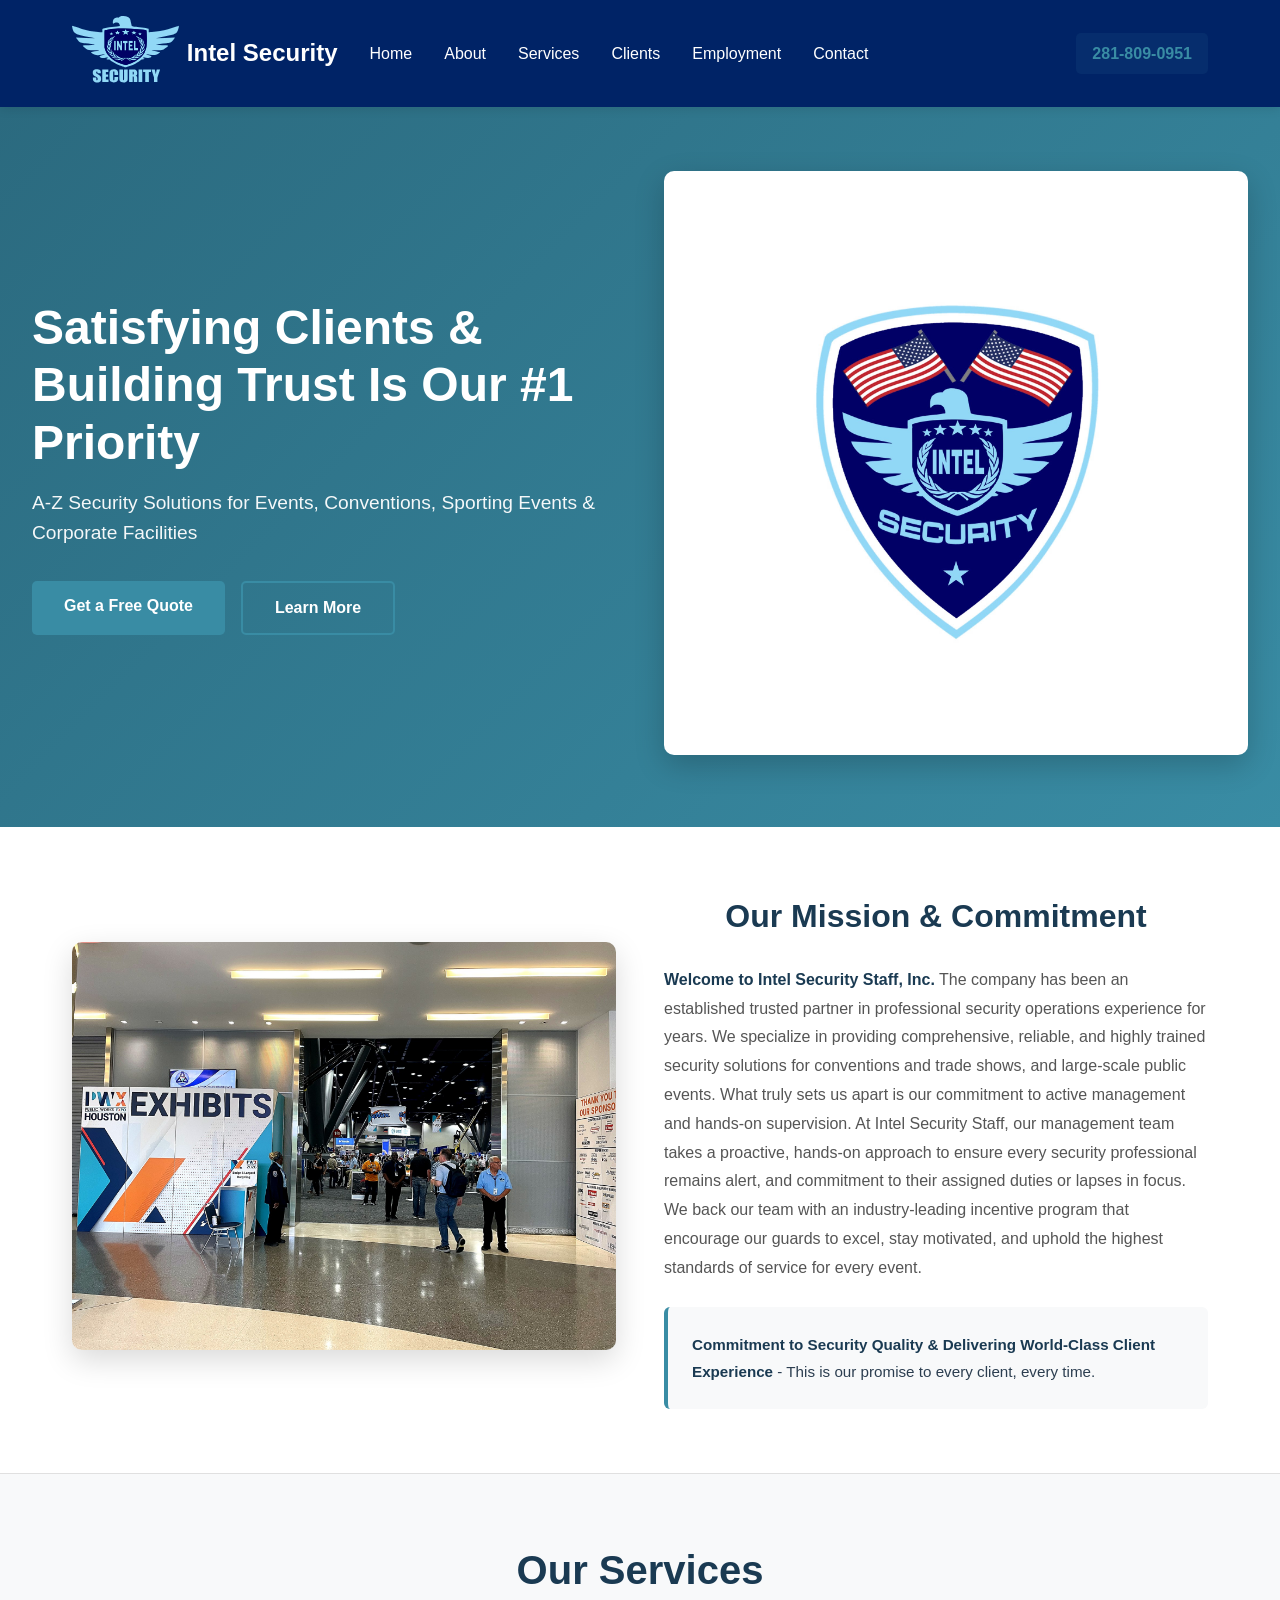
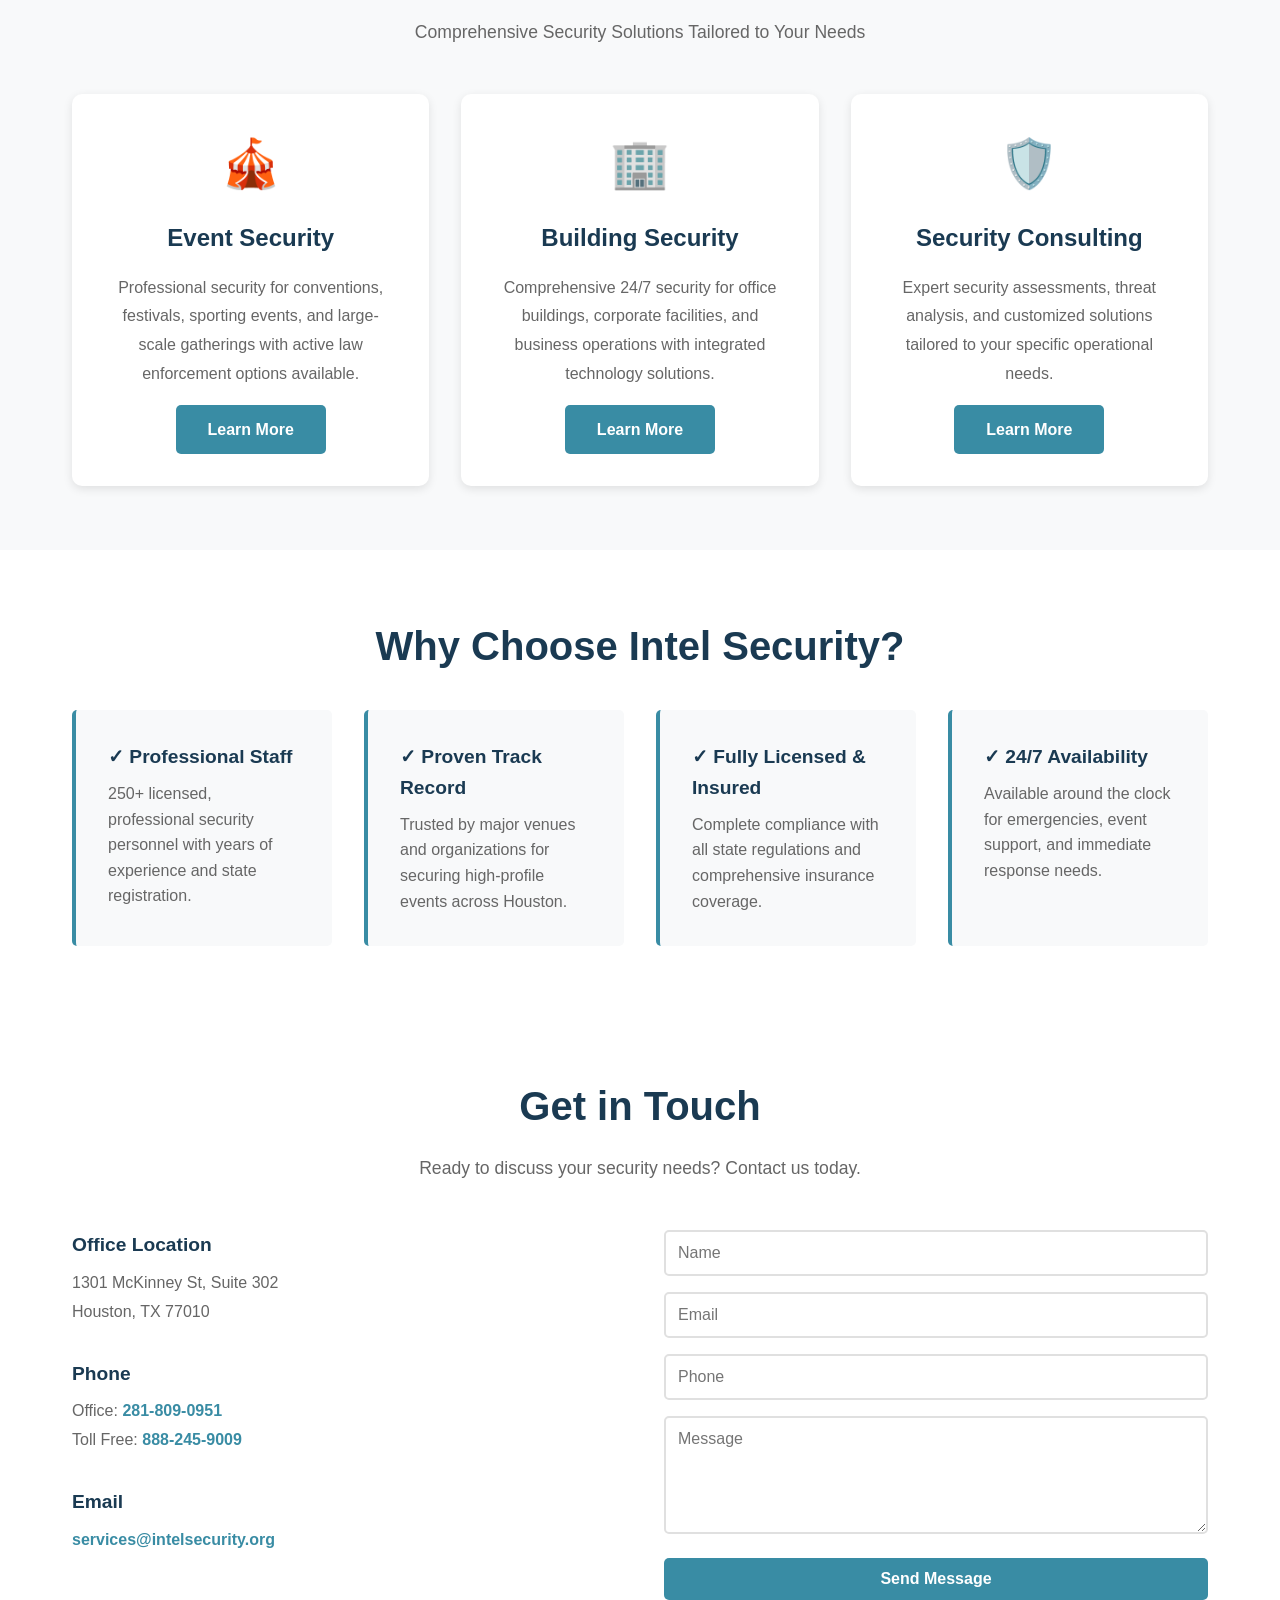
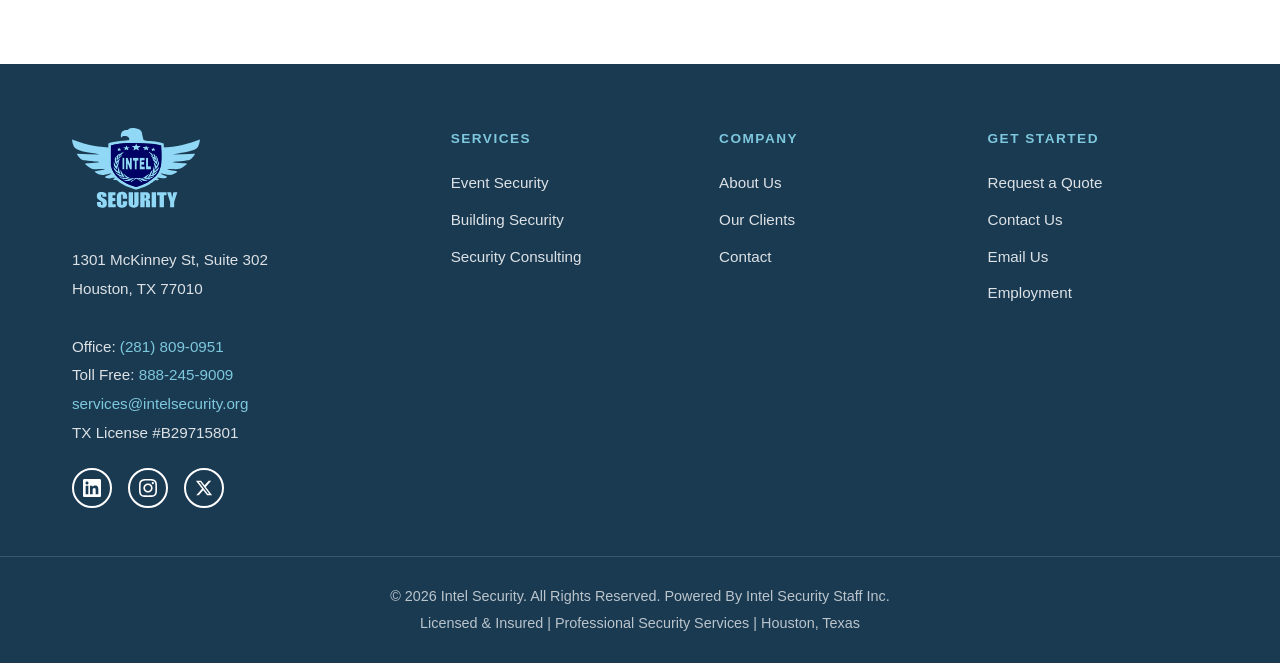
<file: index.html>
<!DOCTYPE html>
<html lang="en">
<head>
    <meta charset="UTF-8">
    <meta name="viewport" content="width=device-width, initial-scale=1.0">
    <meta name="description" content="Intel Security - Professional Security Services for Events, Conventions, and Corporate Needs">
    <title>Intel Security | Professional Security Guard Services</title>
    <link rel="apple-touch-icon" sizes="180x180" href="images/apple-touch-icon.png">
    <link rel="icon" type="image/png" sizes="32x32" href="images/favicon-32x32.png">
    <link rel="icon" type="image/png" sizes="16x16" href="images/favicon-16x16.png">
    <link rel="manifest" href="images/site.webmanifest">
    <link rel="stylesheet" href="css/style.css">
</head>
<body>
    <!-- NAVIGATION BAR -->
    <nav class="navbar">
        <div class="nav-container">
            <a href="index.html" class="nav-logo">
                <img src="images/logo1.svg" alt="Intel Security Logo" class="logo-img">
                <span>Intel Security</span>
            </a>
            <ul class="nav-menu">
                <li><a href="#home" class="nav-link">Home</a></li>
                <li><a href="pages/about.html" class="nav-link">About</a></li>

                <!-- SERVICES DROPDOWN -->
                <li class="nav-item-dropdown">
                    <a href="#" class="nav-link nav-services">Services</a>
                    <div class="nav-dropdown">
                        <a href="pages/event-security.html" class="dropdown-item">Event Security</a>
                        <a href="pages/building-security.html" class="dropdown-item">Building Security</a>
                        <a href="pages/security-consulting.html" class="dropdown-item">Security Consulting</a>
                    </div>
                </li>

                <li><a href="pages/testimonials.html" class="nav-link">Clients</a></li>
                <li><a href="pages/employment.html" class="nav-link">Employment</a></li>
                <li><a href="pages/contact.html" class="nav-link">Contact</a></li>
            </ul>
            <a href="tel:2818090951" class="nav-phone">281-809-0951</a>
        </div>
    </nav>

    <!-- HERO SECTION -->
    <section id="home" class="hero">
        <div class="hero-content">
            <h1>Satisfying Clients &amp; Building Trust Is Our #1 Priority</h1>
            <p>A-Z Security Solutions for Events, Conventions, Sporting Events &amp; Corporate Facilities</p>
            <div class="hero-buttons">
                <a href="pages/contact.html" class="btn btn-primary">Get a Free Quote</a>
                <a href="pages/event-security.html" class="btn btn-secondary">Learn More</a>
            </div>
        </div>
        <div class="hero-image">
            <img src="images/logo2.jpg" alt="Intel Security - Professional Security Services">
        </div>
    </section>

    <!-- ABOUT & MISSION SECTION -->
    <section class="about-mission-section">
        <div class="section-container">
            <div class="mission-content">
                <div class="mission-image">
                    <img src="images/mission-photo2.jpg" alt="Intel Security team on assignment">
                </div>
                <div class="mission-text">
                    <h2>Our Mission &amp; Commitment</h2>
                    <p>
                        <strong>Welcome to Intel Security Staff, Inc.</strong> The company has been an established trusted partner in professional security operations experience for years. We specialize in providing comprehensive, reliable, and highly trained security solutions for conventions and trade shows, and large-scale public events. What truly sets us apart is our commitment to active management and hands-on supervision. At Intel Security Staff, our management team takes a proactive, hands-on approach to ensure every security professional remains alert, and commitment to their assigned duties or lapses in focus. We back our team with an industry-leading incentive program that encourage our guards to excel, stay motivated, and uphold the highest standards of service for every event.
                    </p>

                    <div class="highlight-box">
                        <p><strong>Commitment to Security Quality &amp; Delivering World-Class Client Experience</strong> - This is our promise to every client, every time.</p>
                    </div>
                </div>
            </div>
        </div>
    </section>

    <!-- SERVICES SECTION -->
    <section id="services" class="services">
        <div class="section-container">
            <h2>Our Services</h2>
            <p class="section-subtitle">Comprehensive Security Solutions Tailored to Your Needs</p>
            <div class="services-grid">
                <div class="service-card">
                    <div class="service-icon">🎪</div>
                    <h3>Event Security</h3>
                    <p>Professional security for conventions, festivals, sporting events, and large-scale gatherings with active law enforcement options available.</p>
                    <a href="pages/event-security.html" class="btn btn-primary" style="margin-top: 1rem;">Learn More</a>
                </div>
                <div class="service-card">
                    <div class="service-icon">🏢</div>
                    <h3>Building Security</h3>
                    <p>Comprehensive 24/7 security for office buildings, corporate facilities, and business operations with integrated technology solutions.</p>
                    <a href="pages/building-security.html" class="btn btn-primary" style="margin-top: 1rem;">Learn More</a>
                </div>
                <div class="service-card">
                    <div class="service-icon">🛡️</div>
                    <h3>Security Consulting</h3>
                    <p>Expert security assessments, threat analysis, and customized solutions tailored to your specific operational needs.</p>
                    <a href="pages/security-consulting.html" class="btn btn-primary" style="margin-top: 1rem;">Learn More</a>
                </div>
            </div>
        </div>
    </section>

    <!-- WHY CHOOSE US SECTION -->
    <section id="about" class="why-choose-us">
        <div class="section-container">
            <h2>Why Choose Intel Security?</h2>
            <div class="benefits-grid">
                <div class="benefit-item">
                    <h3>✓ Professional Staff</h3>
                    <p>250+ licensed, professional security personnel with years of experience and state registration.</p>
                </div>
                <div class="benefit-item">
                    <h3>✓ Proven Track Record</h3>
                    <p>Trusted by major venues and organizations for securing high-profile events across Houston.</p>
                </div>
                <div class="benefit-item">
                    <h3>✓ Fully Licensed &amp; Insured</h3>
                    <p>Complete compliance with all state regulations and comprehensive insurance coverage.</p>
                </div>
                <div class="benefit-item">
                    <h3>✓ 24/7 Availability</h3>
                    <p>Available around the clock for emergencies, event support, and immediate response needs.</p>
                </div>
            </div>
        </div>
    </section>

    <!-- CONTACT SECTION -->
    <section id="contact" class="contact">
        <div class="section-container">
            <h2>Get in Touch</h2>
            <p class="section-subtitle">Ready to discuss your security needs? Contact us today.</p>
            <div class="contact-content">
                <div class="contact-info">
                    <div class="contact-item">
                        <h3>Office Location</h3>
                        <p>1301 McKinney St, Suite 302<br>Houston, TX 77010</p>
                    </div>
                    <div class="contact-item">
                        <h3>Phone</h3>
                        <p>Office: <a href="tel:2818090951">281-809-0951</a><br>
                        Toll Free: <a href="tel:8882459009">888-245-9009</a></p>
                    </div>
                    <div class="contact-item">
                        <h3>Email</h3>
                        <p><a href="mailto:services@intelsecurity.org">services@intelsecurity.org</a></p>
                    </div>
                </div>
                <form class="contact-form" action="https://formspree.io/f/mojgzwql" method="POST">
                    <input type="hidden" name="_subject" value="New inquiry from Intel Security homepage">
                    <input type="text" name="name" placeholder="Name" required>
                    <input type="email" name="email" placeholder="Email" required>
                    <input type="tel" name="phone" placeholder="Phone">
                    <textarea name="message" placeholder="Message" rows="5" required></textarea>
                    <button type="submit" class="btn btn-primary">Send Message</button>
                </form>
            </div>
        </div>
    </section>

    <!-- FOOTER -->
    <footer class="footer">
        <div class="footer-grid">
            <div class="footer-brand">
                <a href="index.html"><img src="images/logo1.svg" alt="Intel Security" class="footer-logo"></a>
                <address>
                    1301 McKinney St, Suite 302<br>
                    Houston, TX 77010<br><br>
                    Office: <a href="tel:2818090951">(281) 809-0951</a><br>
                    Toll Free: <a href="tel:8882459009">888-245-9009</a><br>
                    <a href="mailto:services@intelsecurity.org">services@intelsecurity.org</a><br>
                    <span class="footer-license">TX License  #B29715801</span>
                    <div class="footer-social">
                     <a href="https://www.linkedin.com/company/intel-security-staff-inc/" target="_blank" rel="noopener noreferrer" aria-label="Intel Security on LinkedIn">
                    <svg viewBox="0 0 24 24" fill="currentColor"><path d="M20.447 20.452h-3.554v-5.569c0-1.328-.027-3.037-1.852-3.037-1.853 0-2.136 1.445-2.136 2.939v5.667H9.351V9h3.414v1.561h.046c.477-.9 1.637-1.85 3.37-1.85 3.601 0 4.267 2.37 4.267 5.455v6.286zM5.337 7.433c-1.144 0-2.063-.926-2.063-2.065 0-1.138.92-2.063 2.063-2.063 1.14 0 2.064.925 2.064 2.063 0 1.139-.925 2.065-2.064 2.065zm1.782 13.019H3.555V9h3.564v11.452zM22.225 0H1.771C.792 0 0 .774 0 1.729v20.542C0 23.227.792 24 1.771 24h20.451C23.2 24 24 23.227 24 22.271V1.729C24 .774 23.2 0 22.222 0h.003z"/></svg>
                    </a>
                     <a href="https://www.instagram.com/intelsecurity24/" target="_blank" rel="noopener noreferrer" aria-label="Intel Security on Instagram">
                    <svg viewBox="0 0 24 24" fill="currentColor"><path d="M12 2.163c3.204 0 3.584.012 4.85.07 3.252.148 4.771 1.691 4.919 4.919.058 1.265.069 1.645.069 4.849 0 3.205-.012 3.584-.069 4.849-.149 3.225-1.664 4.771-4.919 4.919-1.266.058-1.644.07-4.85.07-3.204 0-3.584-.012-4.849-.07-3.26-.149-4.771-1.699-4.919-4.92-.058-1.265-.07-1.644-.07-4.849 0-3.204.013-3.583.07-4.849.149-3.227 1.664-4.771 4.919-4.919 1.266-.057 1.645-.069 4.849-.069zm0-2.163c-3.259 0-3.667.014-4.947.072-4.358.2-6.78 2.618-6.98 6.98-.059 1.281-.073 1.689-.073 4.948 0 3.259.014 3.668.072 4.948.2 4.358 2.618 6.78 6.98 6.98 1.281.058 1.689.072 4.948.072 3.259 0 3.668-.014 4.948-.072 4.354-.2 6.782-2.618 6.979-6.98.059-1.28.073-1.689.073-4.948 0-3.259-.014-3.667-.072-4.947-.196-4.354-2.617-6.78-6.979-6.98-1.281-.059-1.69-.073-4.949-.073zm0 5.838c-3.403 0-6.162 2.759-6.162 6.162s2.759 6.163 6.162 6.163 6.162-2.759 6.162-6.163c0-3.403-2.759-6.162-6.162-6.162zm0 10.162c-2.209 0-4-1.79-4-4 0-2.209 1.791-4 4-4s4 1.791 4 4c0 2.21-1.791 4-4 4zm6.406-11.845c-.796 0-1.441.645-1.441 1.44s.645 1.44 1.441 1.44c.795 0 1.439-.645 1.439-1.44s-.644-1.44-1.439-1.44z"/></svg>
                    </a>
                    <a href="https://x.com/intelsecurity24" target="_blank" rel="noopener noreferrer" aria-label="Intel Security on X">
                    <svg viewBox="0 0 24 24" fill="currentColor"><path d="M18.244 2.25h3.308l-7.227 8.26 8.502 11.24h-6.66l-5.214-6.817L4.99 21.75H1.68l7.73-8.835L1.254 2.25H8.08l4.713 6.231zm-1.161 17.52h1.833L7.084 4.126H5.117z"/></svg>
                    </a>
            </div>
                </address>
            </div>

            <div class="footer-col">
                <h4>Services</h4>
                <ul>
                    <li><a href="pages/event-security.html">Event Security</a></li>
                    <li><a href="pages/building-security.html">Building Security</a></li>
                    <li><a href="pages/security-consulting.html">Security Consulting</a></li>
                </ul>
            </div>

            <div class="footer-col">
                <h4>Company</h4>
                <ul>
                    <li><a href="pages/about.html">About Us</a></li>
                    <li><a href="pages/testimonials.html">Our Clients</a></li>
                    <li><a href="pages/contact.html">Contact</a></li>
                </ul>
            </div>

            <div class="footer-col">
                <h4>Get Started</h4>
                <ul>
                    <li><a href="pages/contact.html">Request a Quote</a></li>
                    <li><a href="pages/contact.html">Contact Us</a></li>
                    <li><a href="pages/contact.html">Email Us</a></li>
                    <li><a href="pages/employment.html">Employment</a></li>
                </ul>
            </div>
        </div>

        <div class="footer-bottom">
            <p>&copy; 2026 Intel Security. All Rights Reserved. Powered By Intel Security Staff Inc.</p>
            <p>Licensed &amp; Insured | Professional Security Services | Houston, Texas</p>
        </div>
    </footer>

    <script src="js/main.js"></script>
</body>
</html>
</file>
<file: css/style.css>
/* ==========================================
   INTEL SECURITY - PROFESSIONAL STYLING
   Navy (#1a3a52) + Cyan (#398CA4)
   ========================================== */

* {
    margin: 0;
    padding: 0;
    box-sizing: border-box;
}

html {
    scroll-behavior: smooth;
}

body {
    font-family: 'Segoe UI', Tahoma, Geneva, Verdana, sans-serif;
    line-height: 1.6;
    color: #333;
    background-color: #f8f9fa;
}

/* ==========================================
   NAVIGATION BAR
   ========================================== */

.navbar {
    background-color: #002366;
    padding: 1rem 0;
    position: sticky;
    top: 0;
    z-index: 100;
    box-shadow: 0 2px 10px rgba(0, 0, 0, 0.1);
}

.nav-container {
    max-width: 1200px;
    margin: 0 auto;
    padding: 0 2rem;
    display: flex;
    justify-content: space-between;
    align-items: center;
}

.nav-logo {
    display: flex;
    align-items: center;
    color: white;
    font-size: 1.5rem;
    font-weight: bold;
    gap: 0.5rem;
}

.logo-img {
    height: 75px;
    width: auto;
}

.nav-menu {
    display: flex;
    list-style: none;
    gap: 2rem;
}

.nav-link {
    color: white;
    text-decoration: none;
    font-weight: 500;
    transition: color 0.3s ease;
}

.nav-link:hover {
    color: #398CA4;
}

.nav-phone {
    color: #398CA4;
    text-decoration: none;
    font-weight: bold;
    background-color: rgba(57, 140, 164, 0.1);
    padding: 0.5rem 1rem;
    border-radius: 5px;
    transition: background-color 0.3s ease;
}

.nav-phone:hover {
    background-color: rgba(57, 140, 164, 0.2);
}

/* ==========================================
   HERO SECTION
   ========================================== */

.hero {
    display: grid;
    grid-template-columns: 1fr 1fr;
    align-items: center;
    background: linear-gradient(135deg, #1a3a52 0%, #2d5a7b 100%);
    padding: 4rem 2rem;
    gap: 3rem;
    min-height: 500px;
}

.hero-content {
    color: white;
}

.hero-content h1 {
    font-size: 3rem;
    font-weight: bold;
    margin-bottom: 1rem;
    line-height: 1.2;
}

.hero-content p {
    font-size: 1.2rem;
    margin-bottom: 2rem;
    opacity: 0.95;
}

.hero-buttons {
    display: flex;
    gap: 1rem;
}

.hero-image {
    text-align: center;
}

.hero-image img {
    max-width: 100%;
    height: auto;
    border-radius: 10px;
    box-shadow: 0 10px 30px rgba(0, 0, 0, 0.2);
}

/* ==========================================
   BUTTONS
   ========================================== */

.btn {
    display: inline-block;
    padding: 0.75rem 2rem;
    border-radius: 5px;
    text-decoration: none;
    font-weight: bold;
    transition: all 0.3s ease;
    cursor: pointer;
    border: none;
    font-size: 1rem;
}

.btn-primary {
    background-color: #398CA4;
    color: white;
}

.btn-primary:hover {
    background-color: #2b6a7f;
    transform: translateY(-2px);
    box-shadow: 0 5px 15px rgba(57, 140, 164, 0.3);
}

.btn-secondary {
    background-color: transparent;
    color: white;
    border: 2px solid #398CA4;
}

.btn-secondary:hover {
    background-color: #398CA4;
    color: white;
}

/* ==========================================
   SECTIONS - GENERAL
   ========================================== */

.section-container {
    max-width: 1200px;
    margin: 0 auto;
    padding: 0 2rem;
}

section {
    padding: 4rem 0;
}

section h2 {
    font-size: 2.5rem;
    color: #1a3a52;
    text-align: center;
    margin-bottom: 1rem;
}

.section-subtitle {
    text-align: center;
    color: #666;
    font-size: 1.1rem;
    margin-bottom: 3rem;
}

/* ==========================================
   SERVICES SECTION
   ========================================== */

.services {
    background-color: #f8f9fa;
}

.services-grid {
    display: grid;
    grid-template-columns: repeat(auto-fit, minmax(300px, 1fr));
    gap: 2rem;
    margin-top: 2rem;
}

.service-card {
    background-color: white;
    padding: 2rem;
    border-radius: 10px;
    box-shadow: 0 3px 10px rgba(0, 0, 0, 0.1);
    transition: all 0.3s ease;
    text-align: center;
}

.service-card:hover {
    transform: translateY(-10px);
    box-shadow: 0 10px 25px rgba(57, 140, 164, 0.2);
    border-top: 4px solid #398CA4;
}

.service-icon {
    font-size: 3rem;
    margin-bottom: 1rem;
}

.service-card h3 {
    color: #1a3a52;
    font-size: 1.5rem;
    margin-bottom: 1rem;
}

.service-card p {
    color: #666;
    line-height: 1.8;
}

/* ==========================================
   WHY CHOOSE US SECTION
   ========================================== */

.why-choose-us {
    background-color: white;
}

.benefits-grid {
    display: grid;
    grid-template-columns: repeat(auto-fit, minmax(250px, 1fr));
    gap: 2rem;
    margin-top: 2rem;
}

.benefit-item {
    padding: 2rem;
    background-color: #f8f9fa;
    border-left: 4px solid #398CA4;
    border-radius: 5px;
    transition: all 0.3s ease;
}

.benefit-item:hover {
    background-color: rgba(57, 140, 164, 0.1);
    transform: translateX(10px);
}

.benefit-item h3 {
    color: #1a3a52;
    font-size: 1.2rem;
    margin-bottom: 0.5rem;
}

.benefit-item p {
    color: #666;
}

/* ==========================================
   CONTACT SECTION (homepage)
   ========================================== */

.contact {
    background-color: white;
}
.contact-content {
    display: grid;
    grid-template-columns: 1fr 1fr;
    gap: 3rem;
    margin-top: 2rem;
}
.contact-content .contact-form {
    display: flex;
    flex-direction: column;
    gap: 1rem;
    background: none;
    padding: 0;
}

.contact-info {
    display: flex;
    flex-direction: column;
    gap: 2rem;
}

.contact-item h3 {
    color: #1a3a52;
    font-size: 1.2rem;
    margin-bottom: 0.5rem;
}

.contact-item p {
    color: #666;
    line-height: 1.8;
}

.contact-item a {
    color: #398CA4;
    text-decoration: none;
    font-weight: bold;
}

.contact-item a:hover {
    text-decoration: underline;
}

.contact-form input,
.contact-form textarea {
    padding: 0.75rem;
    border: 2px solid #e0e0e0;
    border-radius: 5px;
    font-family: inherit;
    font-size: 1rem;
    transition: all 0.3s ease;
}

.contact-form input:focus,
.contact-form textarea:focus {
    outline: none;
    border-color: #398CA4;
    box-shadow: 0 0 10px rgba(57, 140, 164, 0.2);
}

.contact-form button {
    margin-top: 0.5rem;
}

/* ==========================================
   RESPONSIVE DESIGN
   ========================================== */

@media (max-width: 768px) {
    .hero {
        grid-template-columns: 1fr;
        padding: 2rem;
    }

    .hero-content h1 {
        font-size: 2rem;
    }

    .hero-content p {
        font-size: 1rem;
    }

    .hero-buttons {
        flex-direction: column;
    }

    .nav-menu {
        gap: 1rem;
        font-size: 0.9rem;
    }

    .contact-content {
        grid-template-columns: 1fr;
    }

    section h2 {
        font-size: 2rem;
    }

    .clients-grid {
        grid-template-columns: repeat(auto-fit, minmax(120px, 1fr));
    }

    .services-grid {
        grid-template-columns: 1fr;
    }

    .benefits-grid {
        grid-template-columns: 1fr;
    }

    .testimonials-grid {
        grid-template-columns: 1fr;
    }
}

@media (max-width: 480px) {
    .nav-container {
        flex-direction: column;
        gap: 1rem;
    }

    .nav-menu {
        flex-direction: column;
        gap: 0.5rem;
    }

    .nav-phone {
        width: 100%;
        text-align: center;
    }

    .hero-content h1 {
        font-size: 1.5rem;
    }

    section {
        padding: 2rem 0;
    }

    section h2 {
        font-size: 1.5rem;
    }

    .section-subtitle {
        font-size: 0.95rem;
    }
}

/* ==========================================
   MISSION SECTION (homepage)
   ========================================== */

.about-mission-section {
    padding: 4rem 0;
    background: white;
    border-bottom: 1px solid #e0e0e0;
}

.about-mission-section .section-container {
    max-width: 1200px;
    margin: 0 auto;
    padding: 0 2rem;
}

.mission-content {
    display: grid;
    grid-template-columns: 1fr 1fr;
    gap: 3rem;
    align-items: center;
}

.mission-text h2 {
    font-size: 2rem;
    color: #1a3a52;
    margin-bottom: 1.5rem;
    font-weight: 700;
}

.mission-text p {
    font-size: 1rem;
    color: #555;
    line-height: 1.8;
    margin-bottom: 1.5rem;
}

.mission-text p strong {
    color: #1a3a52;
    font-weight: 600;
}

.mission-image {
    text-align: center;
}

.mission-image img {
    max-width: 100%;
    height: auto;
    border-radius: 10px;
    box-shadow: 0 10px 30px rgba(0, 0, 0, 0.15);
}

.highlight-box {
    background: #f8f9fa;
    border-left: 4px solid #398CA4;
    padding: 1.5rem;
    border-radius: 6px;
    margin-top: 1.5rem;
}

.highlight-box p {
    color: #2c3e50;
    margin-bottom: 0;
    font-size: 0.95rem;
}

/* ==========================================
   NAV EFFECTS + DROPDOWN
   ========================================== */

.nav-link {
    position: relative;
    transition: color 0.3s ease;
}

.nav-link:after {
    content: '';
    position: absolute;
    bottom: -5px;
    left: 0;
    width: 0;
    height: 3px;
    background-color: #398CA4;
    transition: width 0.3s ease;
}

.nav-link:hover:after {
    width: 100%;
}

.nav-item-dropdown {
    position: relative;
}

.nav-dropdown {
    position: absolute;
    top: 100%;
    left: 0;
    background: white;
    border: 1px solid #e0e0e0;
    border-radius: 4px;
    min-width: 200px;
    box-shadow: 0 5px 15px rgba(0, 0, 0, 0.1);
    opacity: 0;
    visibility: hidden;
    transform: translateY(-10px);
    transition: all 0.3s ease;
    z-index: 1000;
}

.nav-item-dropdown:hover .nav-dropdown {
    opacity: 1;
    visibility: visible;
    transform: translateY(0);
}

.dropdown-item {
    display: block;
    padding: 12px 20px;
    color: #2c3e50;
    text-decoration: none;
    transition: background-color 0.3s ease, color 0.3s ease;
    font-size: 0.95rem;
}

.dropdown-item:hover {
    background-color: #f8f9fa;
    color: #398CA4;
    padding-left: 25px;
}

.dropdown-item:first-child { border-radius: 4px 4px 0 0; }
.dropdown-item:last-child  { border-radius: 0 0 4px 4px; }

/* Clickable logo */
a.nav-logo {
    text-decoration: none;
    cursor: pointer;
}

a.nav-logo span { color: white; }

a.nav-logo:hover span { color: #7ec8dd; }

/* FORCE nav layout - phone hard right */
.navbar .nav-container {
    display: flex !important;
    flex-direction: row !important;
    align-items: center !important;
    justify-content: space-between !important;
    flex-wrap: nowrap !important;
    width: 100%;
}

.navbar .nav-menu {
    display: flex !important;
    flex-direction: row !important;
    margin-right: auto !important;
    margin-left: 2rem !important;
}

.navbar .nav-phone {
    margin-left: auto;
    white-space: nowrap;
}

@media (max-width: 768px) {
    .mission-content { grid-template-columns: 1fr; }
    .mission-text h2 { font-size: 1.5rem; }
    .stats-grid { grid-template-columns: 1fr; }
    .nav-dropdown {
        position: static;
        opacity: 1;
        visibility: visible;
        transform: none;
        box-shadow: none;
        background: #f8f9fa;
        border: none;
        margin-top: 0.5rem;
    }
}

/* ==========================================
   INTERIOR PAGE SECTIONS
   ========================================== */

.container {
    max-width: 1200px;
    margin: 0 auto;
    padding: 0 2rem;
}

/* Page hero (interior pages - centered banner) */
.page-hero {
    padding: 5rem 0;
    background: linear-gradient(135deg, #1a3a52 0%, #2d5a7b 100%);
    color: white;
    text-align: center;
}

.page-hero h1 {
    font-size: clamp(2.5rem, 5vw, 3.5rem);
    margin-bottom: 1rem;
    font-weight: 700;
}

.page-hero p {
    font-size: 1.1rem;
    opacity: 0.95;
    max-width: 700px;
    margin: 0 auto;
}

/* Cyan hero treatment - all pages */
.page-hero,
.hero {
    background: linear-gradient(135deg, #2b6a7f 0%, #398CA4 100%);
}

/* Interior page split hero - smaller than homepage */
.page-hero-split {
    min-height: 340px;
    padding: 3rem 2rem;
}

.page-hero-split .hero-content h1 {
    font-size: 2.5rem;
}

.page-hero-split .hero-image img {
    max-height: 320px;
    max-width: 100%;
    width: auto;
    height: auto;
    object-fit: contain;
    margin: 0 auto;
}
/* About section */
.about-section { padding: 5rem 0; }

.about-content {
    display: grid;
    grid-template-columns: 1fr 1fr;
    gap: 3rem;
    margin-bottom: 4rem;
    align-items: center;
}

.about-text h2 {
    font-size: 2.2rem;
    color: #1a3a52;
    margin-bottom: 1.5rem;
    font-weight: 700;
}

.about-text p {
    font-size: 1rem;
    color: #555;
    line-height: 1.8;
    margin-bottom: 1.5rem;
}

.about-text strong {
    color: #2c3e50;
    font-weight: 600;
}

/* Inline links in body copy */
.about-text a {
    color: #398CA4;
    text-decoration: none;
    border-bottom: 1px solid rgba(57, 140, 164, 0.4);
    transition: border-color 0.3s ease;
}

.about-text a:hover {
    border-bottom-color: #398CA4;
}

/* Values cards */
.values-section {
    padding: 5rem 0;
    background: #f8f9fa;
}

.values-grid {
    display: grid;
    grid-template-columns: repeat(auto-fit, minmax(280px, 1fr));
    gap: 2rem;
}

.value-card {
    background: white;
    padding: 2.5rem;
    border-radius: 8px;
    border-top: 3px solid #398CA4;
    box-shadow: 0 2px 10px rgba(0, 0, 0, 0.05);
    transition: transform 0.3s, box-shadow 0.3s;
}

.value-card:hover {
    transform: translateY(-5px);
    box-shadow: 0 10px 25px rgba(0, 0, 0, 0.1);
}

.value-card h3 {
    font-size: 1.3rem;
    color: #1a3a52;
    margin-bottom: 1rem;
    font-weight: 700;
}

.value-card p {
    color: #555;
    font-size: 0.95rem;
    line-height: 1.7;
}

/* Operations grid */
.operations-section { padding: 5rem 0; }

.operations-section h2 {
    font-size: 2.2rem;
    color: #1a3a52;
    text-align: center;
    margin-bottom: 3rem;
    font-weight: 700;
}

.operations-grid {
    display: grid;
    grid-template-columns: repeat(auto-fit, minmax(300px, 1fr));
    gap: 2rem;
}

.operation-item {
    background: white;
    border: 1px solid #e0e0e0;
    padding: 2rem;
    border-radius: 8px;
    text-align: center;
}

.operation-item h3 {
    font-size: 1.2rem;
    color: #1a3a52;
    margin-bottom: 0.8rem;
    font-weight: 700;
}

.operation-item p {
    color: #555;
    font-size: 0.95rem;
    line-height: 1.6;
}

/* Team */
.team-section {
    padding: 5rem 0;
    background: white;
}

.team-section h2 {
    font-size: 2.2rem;
    color: #1a3a52;
    text-align: center;
    margin-bottom: 3rem;
    font-weight: 700;
}

.team-highlight {
    background: linear-gradient(135deg, #1a3a52 0%, #2d5a7b 100%);
    color: white;
    padding: 3rem;
    border-radius: 8px;
    text-align: center;
}

.team-highlight h3 {
    font-size: 1.8rem;
    margin-bottom: 1rem;
    font-weight: 700;
}

.team-highlight p {
    font-size: 1.05rem;
    line-height: 1.8;
    opacity: 0.95;
}

/* PCMA / partnership heading */
.pcma-section {
    padding: 3rem;
    background: #f0f0f0;
    border-radius: 8px;
    text-align: center;
    margin-top: 3rem;
}

.pcma-section h3 {
    color: #398CA4;
    font-size: 1.9rem;
    margin-bottom: 0.8rem;
    font-weight: 700;
}

.pcma-section p {
    color: #2c3e50;
    font-weight: 500;
}

/* Partner / affiliation logos */
.affiliations {
    display: flex;
    justify-content: center;
    align-items: center;
    gap: 3rem;
    flex-wrap: wrap;
    margin-top: 2.5rem;
}

.affiliation-logo img {
    height: 70px;
    width: auto;
    object-fit: contain;
    transition: all 0.3s ease;
}

.affiliation-logo:hover img {
    transform: scale(1.05);
}

@media (max-width: 768px) {
    .about-content { grid-template-columns: 1fr; }
    .operations-grid { grid-template-columns: 1fr; }
    .about-text h2,
    .operations-section h2,
    .team-section h2 { font-size: 1.8rem; }
}

/* ==========================================
   SERVICE PAGE SECTIONS
   ========================================== */

.service-section { padding: 5rem 0; }

.service-intro {
    text-align: center;
    margin-bottom: 4rem;
}

.service-intro h2 {
    font-size: 2.2rem;
    color: #1a3a52;
    margin-bottom: 1.5rem;
    font-weight: 700;
}

.service-intro p {
    font-size: 1.05rem;
    color: #555;
    max-width: 700px;
    margin: 0 auto;
    line-height: 1.8;
}

/* Checklist */
.checklist-section {
    background: #f8f9fa;
    padding: 4rem 0;
    margin: 3rem 0;
    border-radius: 8px;
}

.checklist-section h3 {
    font-size: 1.8rem;
    color: #1a3a52;
    text-align: center;
    margin-bottom: 3rem;
    font-weight: 700;
}

.checklist-grid {
    display: grid;
    grid-template-columns: repeat(auto-fit, minmax(300px, 1fr));
    gap: 2rem;
}

.checklist-item {
    background: white;
    padding: 2rem;
    border-radius: 6px;
    border-left: 4px solid #398CA4;
    box-shadow: 0 2px 10px rgba(0, 0, 0, 0.05);
    transition: transform 0.3s, box-shadow 0.3s;
}

.checklist-item:hover {
    transform: translateY(-5px);
    box-shadow: 0 10px 25px rgba(0, 0, 0, 0.1);
}

.checklist-item h4 {
    font-size: 1.2rem;
    color: #1a3a52;
    margin-bottom: 0.8rem;
    font-weight: 700;
    display: flex;
    align-items: center;
    gap: 0.8rem;
}

.checklist-item h4:before {
    content: "✓";
    color: #398CA4;
    font-weight: bold;
    font-size: 1.5rem;
}

.checklist-item p {
    color: #555;
    font-size: 0.95rem;
    line-height: 1.6;
}

/* Feature highlight (law enforcement callout) */
.feature-highlight {
    background: linear-gradient(135deg, #B22234 0%, #8f1b29 100%);
    color: white;
    padding: 3rem;
    border-radius: 8px;
    text-align: center;
    margin: 3rem 0;
}

.feature-highlight h3 {
    font-size: 1.6rem;
    margin-bottom: 1rem;
    font-weight: 700;
}

.feature-highlight p {
    font-size: 1.05rem;
    line-height: 1.8;
    opacity: 0.95;
}

/* Tech card reads navy - red reserved for law enforcement */
.feature-highlight.tech {
    background: linear-gradient(135deg, #1a3a52 0%, #2d5a7b 100%);
}

/* Two-up feature highlights (building security) */
.feature-highlights {
    display: grid;
    grid-template-columns: 1fr 1fr;
    gap: 2rem;
    margin: 3rem 0;
}

.feature-highlights .feature-highlight {
    padding: 2.5rem;
    margin: 0;
}

.feature-highlights .feature-highlight h3 {
    font-size: 1.4rem;
}

.feature-highlights .feature-highlight p {
    font-size: 0.95rem;
    line-height: 1.6;
}

/* Consulting process steps */
.process-section {
    background: white;
    padding: 3rem 0;
    margin: 3rem 0;
}

.process-section h3 {
    font-size: 1.6rem;
    color: #1a3a52;
    text-align: center;
    margin-bottom: 2rem;
    font-weight: 700;
}

.process-steps {
    display: grid;
    grid-template-columns: repeat(auto-fit, minmax(200px, 1fr));
    gap: 2rem;
}

.step { text-align: center; }

.step-number {
    font-size: 2.5rem;
    color: #398CA4;
    font-weight: 700;
    margin-bottom: 0.5rem;
}

.step p {
    color: #555;
    font-size: 0.95rem;
}

/* Service page CTA */
.cta-section {
    padding: 5rem 0;
    text-align: center;
    background: #f8f9fa;
}

.cta-section h2 {
    font-size: 2rem;
    color: #1a3a52;
    margin-bottom: 1rem;
    font-weight: 700;
}

.cta-section p {
    font-size: 1.05rem;
    color: #555;
    margin: 0 auto 2rem;
    max-width: 700px;
}

.cta-button {
    display: inline-block;
    background: #398CA4;
    color: white;
    padding: 1rem 2.5rem;
    text-decoration: none;
    border-radius: 4px;
    font-weight: 600;
    font-size: 1rem;
    transition: background 0.3s, transform 0.2s;
    border: none;
    cursor: pointer;
    margin: 0 0.5rem;
}

.cta-button:hover {
    background: #2b6a7f;
    transform: translateY(-2px);
}

.cta-button.secondary {
    background: transparent;
    border: 2px solid #398CA4;
    color: #398CA4;
}

.cta-button.secondary:hover {
    background: #398CA4;
    color: white;
}

@media (max-width: 768px) {
    .checklist-grid { grid-template-columns: 1fr; }
    .service-intro h2 { font-size: 1.8rem; }
    .feature-highlights { grid-template-columns: 1fr; }
    .process-steps { grid-template-columns: 1fr; }
}

/* ==========================================
   CLIENTS PAGE
   ========================================== */

.section-title {
    font-size: 2.5rem;
    margin-bottom: 3rem;
    color: #1a3a52;
    text-align: center;
}

.clients-section {
    padding: 5rem 0;
    background: #f8f9fa;
    margin-top: 3rem;
    border-radius: 8px;
}

.clients-grid {
    display: grid;
    grid-template-columns: repeat(auto-fit, minmax(150px, 1fr));
    gap: 2rem;
    margin-top: 2rem;
}

.client-logo {
    background: white;
    padding: 1rem;
    border-radius: 6px;
    display: flex;
    align-items: center;
    justify-content: center;
    min-height: 170px;
    border: 1px solid #e0e0e0;
    transition: all 0.3s;
}

.client-logo:hover {
    transform: scale(1.05);
    box-shadow: 0 5px 20px rgba(0, 0, 0, 0.08);
}

.client-logo img {
    max-width: 100%;
    max-height: 100%;
    object-fit: contain;
}

.client-logo a {
    display: flex;
    align-items: center;
    justify-content: center;
    width: 100%;
    height: 100%;
}

.client-placeholder img {
    max-width: 100%;
    height: auto;
    object-fit: contain;
}

/* Stat cards */
.stats {
    padding: 4rem 0;
    background: white;
    margin-top: 3rem;
}

.stats-grid {
    display: grid;
    grid-template-columns: repeat(3, 1fr);
    gap: 2rem;
}

.stat-card {
    text-align: center;
    padding: 2rem;
    background: #f8f9fa;
    border-radius: 8px;
}

.stat-card .stat-number {
    font-size: 3rem;
    font-weight: 700;
    color: #B22234;
    margin-bottom: 0.5rem;
}

.stat-card .stat-label {
    font-size: 1rem;
    color: #555;
    text-transform: uppercase;
    letter-spacing: 1px;
    font-weight: 600;
}

/* ==========================================
   CONTACT PAGE
   ========================================== */

.contact-section { padding: 5rem 0; }

.contact-wrapper {
    display: grid;
    grid-template-columns: 1fr 1fr;
    gap: 4rem;
    align-items: start;
}

.contact-info h2 {
    font-size: 2rem;
    margin-bottom: 2rem;
    color: #1a3a52;
}

.info-item { margin-bottom: 2.5rem; }

.info-label {
    font-size: 0.9rem;
    text-transform: uppercase;
    letter-spacing: 1px;
    color: #1a1a1a;
    font-weight: 700;
    margin-bottom: 0.5rem;
}

.info-content {
    font-size: 1.1rem;
    color: #1a1a1a;
    line-height: 1.8;
}

.info-content a {
    color: #398CA4;
    text-decoration: none;
    font-weight: 600;
    transition: color 0.3s;
}

.info-content a:hover { text-decoration: underline; }

/* Form */
.contact-form {
    background: #f8f9fa;
    padding: 2.5rem;
    border-radius: 8px;
}

.contact-form h3 {
    font-size: 1.5rem;
    margin-bottom: 1.5rem;
    color: #1a3a52;
}

.form-group { margin-bottom: 1.5rem; }

.form-group label {
    display: block;
    margin-bottom: 0.5rem;
    font-weight: 600;
    color: #1a3a52;
    font-size: 0.95rem;
}

.form-group input,
.form-group textarea,
.form-group select {
    width: 100%;
    padding: 0.9rem;
    border: 1px solid #e0e0e0;
    border-radius: 4px;
    font-family: inherit;
    font-size: 1rem;
    color: #2c3e50;
    transition: border-color 0.3s;
}

.form-group input:focus,
.form-group textarea:focus,
.form-group select:focus {
    outline: none;
    border-color: #398CA4;
    box-shadow: 0 0 0 3px rgba(57, 140, 164, 0.15);
}

.form-group textarea {
    resize: vertical;
    min-height: 120px;
}

.form-group input::placeholder,
.form-group textarea::placeholder { color: #999; }

.submit-button {
    display: inline-block;
    background: #398CA4;
    color: white;
    padding: 1rem 2.5rem;
    border-radius: 4px;
    font-weight: 600;
    font-size: 1rem;
    transition: background 0.3s, transform 0.2s;
    border: none;
    cursor: pointer;
    width: 100%;
    font-family: inherit;
}

.submit-button:hover {
    background: #2b6a7f;
    transform: translateY(-2px);
}

/* Contact method cards */
.contact-methods {
    display: grid;
    grid-template-columns: repeat(auto-fit, minmax(250px, 1fr));
    gap: 2rem;
    margin-top: 4rem;
    padding-top: 4rem;
    border-top: 1px solid #e0e0e0;
}

.method-card {
    text-align: center;
    padding: 2rem;
}

.method-icon {
    font-size: 2.5rem;
    margin-bottom: 1rem;
}

.method-card h4 {
    font-size: 1.1rem;
    margin-bottom: 0.8rem;
    color: #1a3a52;
}

.method-card p {
    color: #555;
    font-size: 0.95rem;
}

.method-card a {
    color: #398CA4;
    text-decoration: none;
    font-weight: 600;
    transition: color 0.3s;
}

.method-card a:hover { text-decoration: underline; }

/* Response box */
.response-info {
    background: #f8f9fa;
    padding: 2rem;
    border-radius: 8px;
    margin-top: 2rem;
    border-left: 4px solid #B22234;
}

.response-info p {
    color: #555;
    margin-bottom: 0.5rem;
}

.response-info strong { color: #1a3a52; }

/* Fade-in */
@keyframes fadeInUp {
    from { opacity: 0; transform: translateY(30px); }
    to   { opacity: 1; transform: translateY(0); }
}

.contact-info { animation: fadeInUp 0.6s ease-out; }
.contact-form { animation: fadeInUp 0.6s ease-out 0.2s backwards; }

@media (max-width: 768px) {
    .contact-wrapper {
        grid-template-columns: 1fr;
        gap: 2rem;
    }
    .contact-methods { grid-template-columns: 1fr; }
}

/* ==========================================
   SITE FOOTER
   ========================================== */

.footer {
    background-color: #1a3a52;
    color: white;
    padding: 4rem 0 0;
    text-align: left;
}

.footer-grid {
    max-width: 1200px;
    margin: 0 auto;
    padding: 0 2rem;
    display: grid;
    grid-template-columns: 1.5fr 1fr 1fr 1fr;
    gap: 3rem;
}

.footer-brand .footer-logo {
    height: 90px;
    width: auto;
    margin-bottom: 1.25rem;
}

.footer-brand address {
    font-style: normal;
    line-height: 1.9;
    color: rgba(255, 255, 255, 0.85);
    font-size: 0.95rem;
}

.footer-brand a {
    color: #7ec8dd;
    text-decoration: none;
}

.footer-brand a:hover { text-decoration: underline; }

.footer-license {
    color: rgba(255, 255, 255, 0.85);
    transition: color 0.3s ease;
    cursor: default;
}

.footer-license:hover {
    color: #7ec8dd;
}

.footer-brand a:has(.footer-logo) {
    display: inline-block;
    transition: opacity 0.3s ease;
}

.footer-brand a:has(.footer-logo):hover {
    opacity: 0.8;
}

.footer-col h4 {
    font-size: 0.85rem;
    text-transform: uppercase;
    letter-spacing: 1.5px;
    color: #7ec8dd;
    margin-bottom: 1.25rem;
    font-weight: 700;
}

.footer-col ul {
    list-style: none;
    padding: 0;
    margin: 0;
}

.footer-col li { margin-bottom: 0.7rem; }

.footer-col a {
    color: rgba(255, 255, 255, 0.85);
    text-decoration: none;
    font-size: 0.95rem;
    transition: color 0.3s ease;
}

.footer-col a:hover { color: #7ec8dd; }

.footer-bottom {
    margin-top: 3rem;
    padding: 1.5rem 2rem;
    border-top: 1px solid rgba(255, 255, 255, 0.15);
    text-align: center;
    font-size: 0.9rem;
    color: rgba(255, 255, 255, 0.7);
}

.footer-bottom p { margin: 0.25rem 0; }

@media (max-width: 900px) {
    .footer-grid { grid-template-columns: 1fr 1fr; gap: 2.5rem; }
}

@media (max-width: 560px) {
    .footer-grid { grid-template-columns: 1fr; }
}
/* ==========================================
   MOBILE FIXES
   ========================================== */

@media (max-width: 768px) {

    /* Nav: stack, keep readable */
    .navbar .nav-container {
        flex-wrap: wrap !important;
        justify-content: center !important;
        gap: 0.75rem;
        padding: 0 1rem;
    }

    .navbar .nav-menu {
        flex-wrap: wrap !important;
        justify-content: center !important;
        margin-left: 0 !important;
        margin-right: 0 !important;
        gap: 1rem !important;
        font-size: 0.9rem;
    }

    .navbar .nav-phone {
        margin-left: 0 !important;
    }

    .logo-img { height: 48px; }

    a.nav-logo span { font-size: 1.1rem; }

    /* Dropdown becomes inline on touch */
    .nav-dropdown {
        position: static;
        opacity: 1;
        visibility: visible;
        transform: none;
        box-shadow: none;
        background: transparent;
        border: none;
        min-width: 0;
        display: none;
    }

    .nav-item-dropdown:hover .nav-dropdown { display: block; }

    /* Heroes */
    .hero,
    .page-hero-split {
        grid-template-columns: 1fr;
        padding: 2.5rem 1.25rem;
        min-height: auto;
        text-align: center;
    }

    .hero-content h1,
    .page-hero-split .hero-content h1 { font-size: 1.9rem; }

    .hero-content p { font-size: 1rem; }

    .hero-buttons {
        flex-direction: column;
        align-items: center;
    }

    .hero-buttons .btn { width: 100%; max-width: 280px; }

    .page-hero { padding: 3rem 1.25rem; }

    .page-hero h1 { font-size: 1.9rem; }

    /* Containers */
    .container,
    .section-container {
        padding: 0 1.25rem;
    }

    /* Two-column blocks collapse */
    .mission-content,
    .about-content,
    .contact-content,
    .contact-wrapper,
    .feature-highlights,
    .services-grid,
    .benefits-grid,
    .values-grid,
    .operations-grid,
    .checklist-grid,
    .process-steps,
    .contact-methods,
    .stats-grid {
        grid-template-columns: 1fr !important;
        gap: 1.5rem;
    }

    /* Client logos: 2 across */
    .clients-grid {
        grid-template-columns: repeat(2, 1fr) !important;
        gap: 1rem;
    }

    .client-logo {
        min-height: 110px;
        padding: 0.75rem;
    }

    /* Headings */
    section h2,
    .section-title { font-size: 1.7rem; }

    .checklist-section h3,
    .process-section h3,
    .gallery-heading { font-size: 1.4rem; }

    /* Cards breathe less */
    .feature-highlight,
    .team-highlight,
    .pcma-section { padding: 2rem 1.25rem; }

    .contact-form { padding: 1.5rem; }

    /* Footer */
    .footer-grid {
        grid-template-columns: 1fr;
        gap: 2rem;
        padding: 0 1.25rem;
        text-align: center;
    }

    .footer-brand .footer-logo { height: 70px; }
   
    .affiliations { gap: 1.5rem; }

    .affiliation-logo img { height: 55px; }

    /* Tap targets */
    .btn,
    .cta-button,
    .submit-button { padding: 0.9rem 1.5rem; }

    .cta-button { display: block; margin: 0.75rem auto; max-width: 300px; }
}

@media (max-width: 480px) {
    .navbar .nav-menu { gap: 0.75rem !important; font-size: 0.85rem; }
    .clients-grid { grid-template-columns: 1fr !important; }
    .hero-content h1,
    .page-hero h1 { font-size: 1.6rem; }
    section { padding: 2.5rem 0; }
}

.checkbox-line {
    display: flex;
    align-items: center;
    gap: 0.5rem;
    font-weight: 400;
    margin: 0.5rem 0;
    cursor: pointer;
    color: #1a3a52;
}

.checkbox-line input[type="checkbox"] {
    width: 18px;
    height: 18px;
    margin: 0;
    padding: 0;
    flex-shrink: 0;
}
.footer-social {
    display: flex;
    gap: 1rem;
    margin-top: 1.25rem;
}
.footer-social a {
    display: inline-flex;
    align-items: center;
    justify-content: center;
    width: 40px;
    height: 40px;
    border-radius: 50%;
    color: #ffffff;            /* white logo */
    border: 2px solid #ffffff; /* white outline ring */
    transition: all 0.3s ease;
}
.footer-social a:hover {
    background: #ffffff;
    color: #1a3a52;            /* icon flips to navy on hover */
}
.footer-social svg {
    width: 18px;
    height: 18px;
}
</file>
